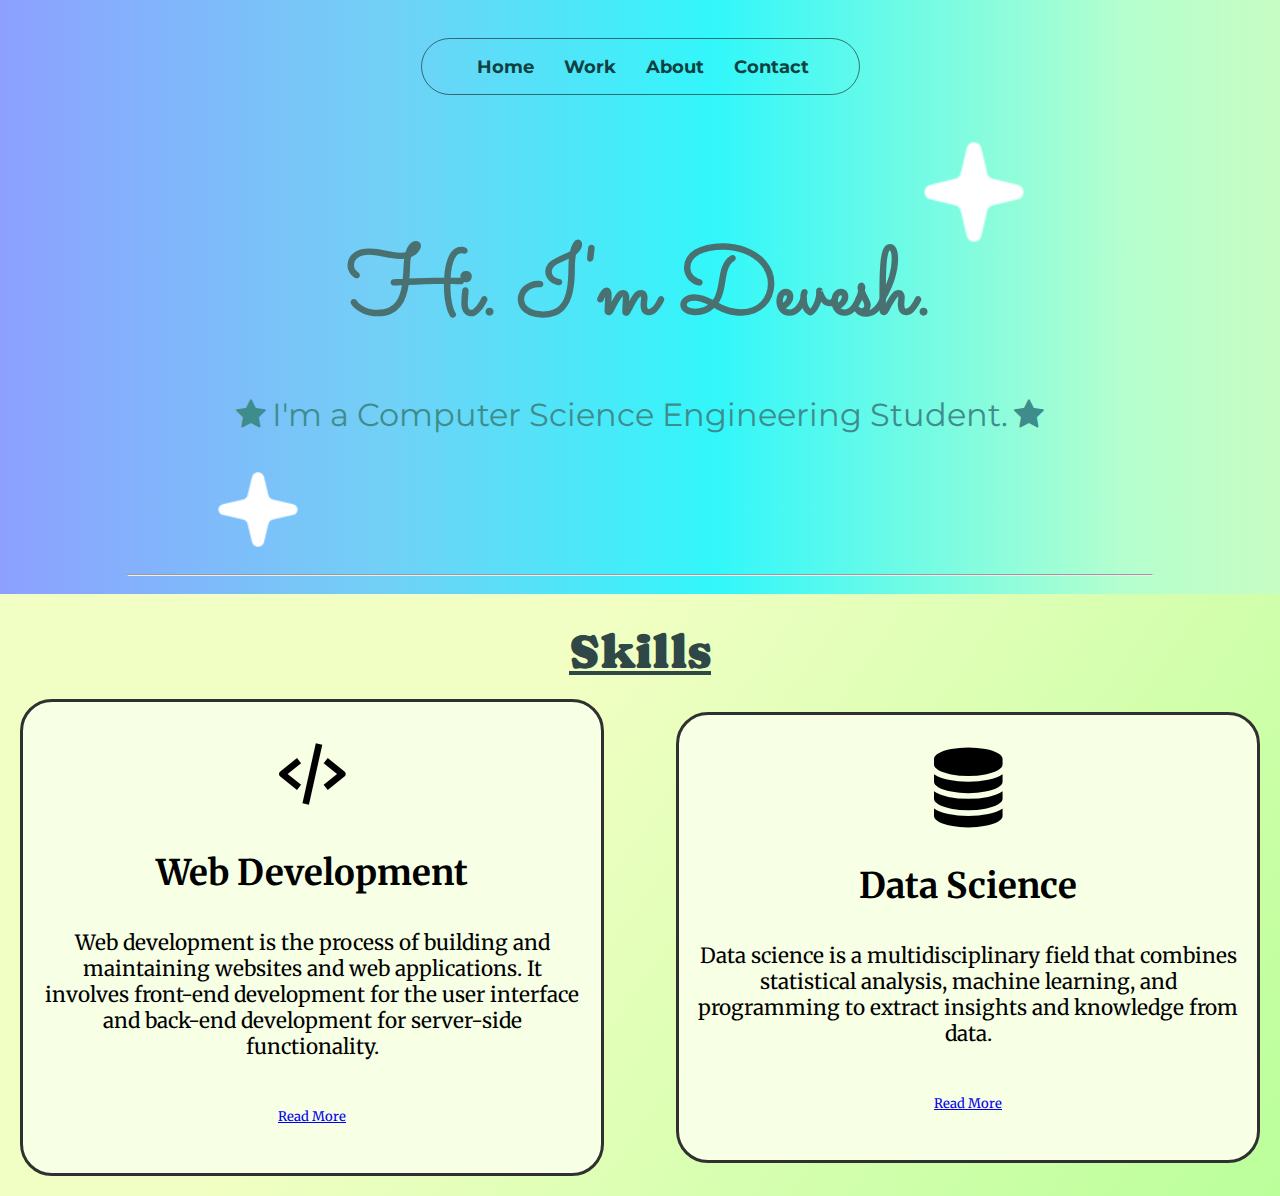
<file: index.html>
<!DOCTYPE html>
<html lang="en" class="light">
<head>
    <meta charset="UTF-8">
    <meta name="viewport" content="width=device-width, initial-scale=1.0">
    <title>Devesh</title>
    <link rel="stylesheet" href="index.css">
    <link rel="preconnect" href="https://fonts.googleapis.com">
    <link rel="preconnect" href="https://fonts.gstatic.com" crossorigin>
    <link href="https://fonts.googleapis.com/css2?family=Caprasimo&family=Lobster&family=Merriweather&family=Montserrat&family=Sacramento&display=swap" rel="stylesheet">
    <link rel="stylesheet" href="https://cdnjs.cloudflare.com/ajax/libs/font-awesome/4.7.0/css/font-awesome.min.css">
    <link href="https://unpkg.com/boxicons@2.1.4/css/boxicons.min.css" rel="stylesheet" />
</head>
<body>
<div class="front">
    <div class="Header" id="Header">
    <nav>
        <ul class="navUl" >
            <li><a href="index.html"> Home </a></li>
            <li><a href="#skills"> Work </a></li>
            <li><a href="about.html"> About </a></li>
            <li><a href="contact.html"> Contact </a></li>
        </ul>
    </nav>
    </div>
    <div class="top">
        <img class="upper" src="Images/img2.png" alt="cloud">
        <h1>Hi. I'm Devesh.</h1>
        <h2 class="sb"><p><i class="fa fa-fw fa-star"></i>I'm a Computer Science Engineering Student.<i class="fa fa-fw fa-star"></i></p></h2>
        <img class="bottom" src="Images/img2.png" alt="cloud">
    </div>
    <hr width="80%">
</div>

<section class="skills" id="skills">
    <h2 class="heading"><span>Skills</span></h2>
    <div class="skills-container" >
      <div class="skills-box">
        <i class='bx bx-code-alt'></i>
        <h3>Web Development</h3>
        <p>Web development is the process of building and maintaining websites and web applications. It involves front-end development for the user interface and back-end development for server-side functionality.</p>
          <a href="https://www.geeksforgeeks.org/web-development/" class="btn" target="_blank">Read More</a>
      </div>

      <div class="skills-box">
        <i class="fa fa-database" ></i>
        <h3>Data Science</h3>
        <p>Data science is a multidisciplinary field that combines statistical analysis, machine learning, and programming to extract insights and knowledge from data.</p>
          <a href="https://www.geeksforgeeks.org/what-is-data-science/" class="btn" target="_blank">Read More</a>
      </div>
    </div>
</section >

<!-- <div class="container">
    <div class="section1">
    <h1><i class="fa fa-fw fa-angle-right"></i>Certifications</h1>
        <p>IBM Data Analyst Specialization</p>
        <p>HTML, CSS, and Javascript for Web Developers</p>
        <p>Introduction to User Experience Design</p> 
    </div>
    <div class="section2">
    </div>
</div> -->

</body>
</html>
</file>
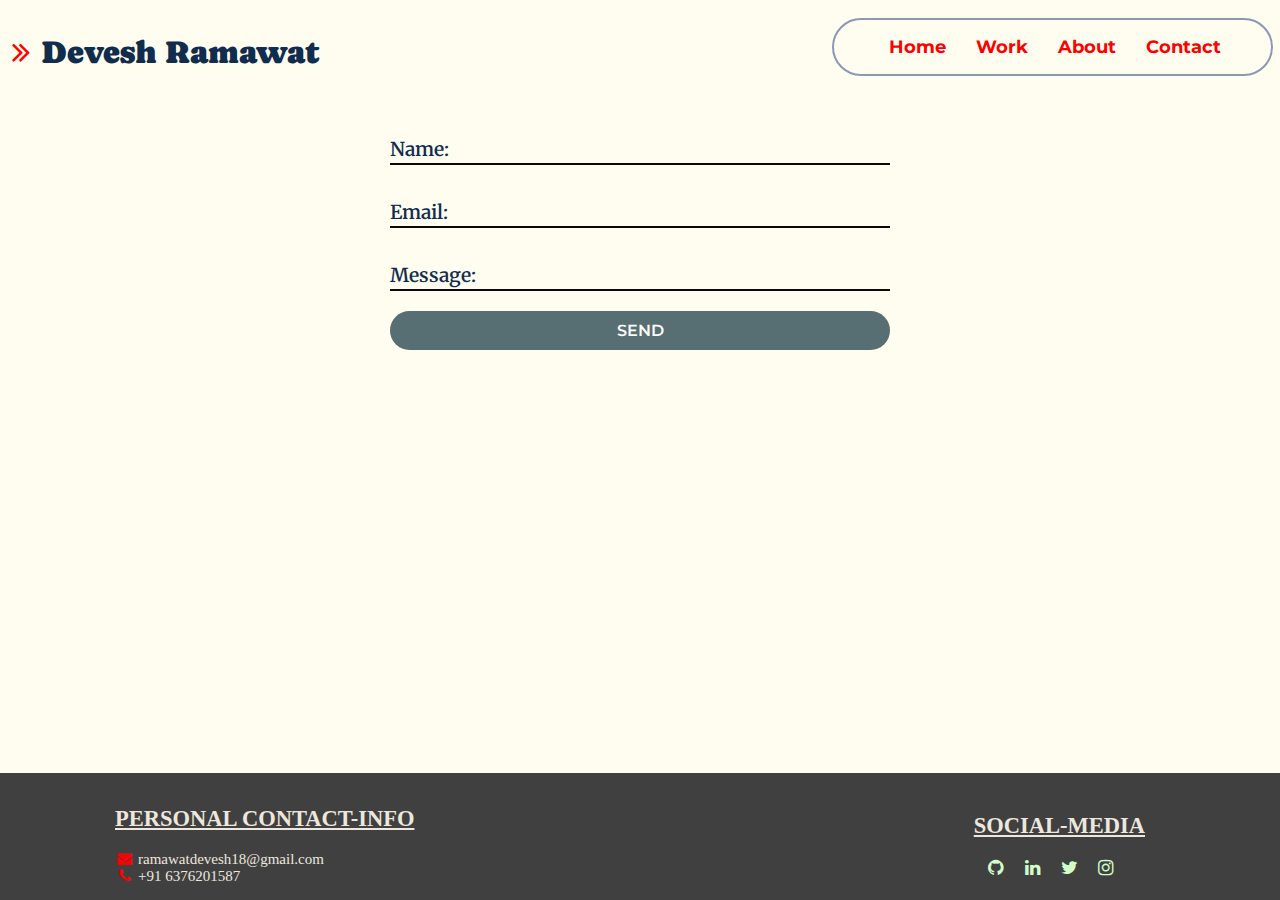
<file: contact.html>
<!DOCTYPE html>
<html>
<head>
  <title>Contact Page</title>
  <link rel="stylesheet" type="text/css" href="contact.css">
  <link rel="preconnect" href="https://fonts.googleapis.com">
  <link rel="preconnect" href="https://fonts.gstatic.com" crossorigin>
  <link href="https://fonts.googleapis.com/css2?family=Caprasimo&family=Lobster&family=Merriweather&family=Montserrat&family=Sacramento&display=swap" rel="stylesheet">
  <link rel="stylesheet" href="https://cdnjs.cloudflare.com/ajax/libs/font-awesome/4.7.0/css/font-awesome.min.css">
</head>
<body>
    <div class="header">
    <h1><i class="fa fa-fw fa-angle-double-right"></i>Devesh Ramawat</h1>
    <div class="navDiv">
    <nav>
        <ul class="navUl" >
            <li><a href="index.html"> Home </a></li>
            <li><a href="#"> Work </a></li>
            <li><a href="about.html"> About </a></li>
            <li><a href="contact.html"> Contact </a></li>
        </ul>
    </nav>
    </div>
</div>

  <div class="container">
    <form action="#" method="POST">
    <div class="inputbox">
      <label for="name">Name:</label>
      <input type="text" id="name" name="name" required>
    </div>
    <div class="inputbox">
      <label for="email">Email:</label>
      <input type="email" id="email" name="email" required>
    </div>
    <div class="inputbox">
      <label for="message">Message:</label>
      <input type="text" id="message" name="message" required></textarea>
    </div>
      <input type="submit" value="SEND">
    </form>
  </div>

  <footer class="footer">
    <div class="contact-info">
    <h2>PERSONAL CONTACT-INFO</h2>
      <span><i class="fa fa-fw fa-envelope"></i> ramawatdevesh18@gmail.com</span>
      <span><i class="fa fa-fw fa-phone"></i> +91 6376201587</span>
    </div>
    <div class="social-media">
      <h2>social-media</h2>
      <a href="https://github.com/ramawatdevesh18"><i class="fa fa-fw fa-github"></i></a>
      <a href="https://www.linkedin.com/in/devesh-ramawat-693a4123b/"><i class="fa fa-fw fa-linkedin"></i></a>
      <a href="https://twitter.com/devesh_r18"><i class="fa fa-fw fa-twitter"></i></a>
      <a href="https://instagram.com/ramawat_devesh18?igshid=OGQ5ZDc2ODk2ZA=="><i class="fa fa-fw fa-instagram"></i></a>

    </div>
  </footer>

</body>
</html>
</file>
<file: index.css>
body{
    background-color: white;
    text-align: center;
    margin:0;
    padding: 0;
    font-family: Merriweather,serif;
    
}
.Header{
    padding-top: 3%;
    display: flex;
    justify-content: center;
}

nav{
    padding-right :35px;
    border-radius: 50px;
    background:transparent;
    border: 1px solid rgba(13, 13, 13, 0.553);
    justify-content: center;
    
}
.navUl{
    display: flex;
    list-style-type: none;   
}

.navUl li{
    padding: 0px 15px;   
    font-size: 18px; 
}

.navUl a{
    text-decoration: none;
    color: #0e4141; 
    font-family: 'Montserrat',sans-serif;
    font-weight:bold;
    transition: .2s ease-in;
}

.navUl a:hover{
    text-decoration:overline;
    color: #0daeae; 
}

.front h1{
    font-size: 5.925rem;
    margin: 30px auto 0;
    font-family: 'Sacramento',cursive; 
    color: #4a7171; 
     /* line-height: -2;  increase the gap at top and bottom */
}

.sb{
    font-size: 1.8rem;
   
}
.front h2{
    font-size: 2rem;
    font-family: 'Montserrat',sans-serif;
    font-weight: normal;
    color: #3e8c8c; 
}
.front{
    background-image: linear-gradient(to right, rgb(141, 160, 255) 0%, rgba(114,208,246,1) 15%, rgba(50,247,250,1) 28%, rgba(181,255,206,1) 44%, rgba(245,248,171,1) 65%, rgb(252, 190, 136) 90%, rgb(255, 197, 197) 100%);
    background-size: 200%;
    animation: bg-animat 10s infinite alternate;
    padding-bottom: 10px;
}

@keyframes bg-animat {
    0%{
        background-position:left;
    }
    100%{
        background-position: right;
    }
}

.top{
    position: relative;
    padding-top: 100px;
    padding-bottom: 100px;
    
}
.bottom{
    position: absolute;
    padding-bottom: 40px ;
    left: 17%;
    top:80%;
    height:75px;
    width: 80px  ;
}

.upper{
    position:absolute;
    right: 20%;
    top:10%;
    height:100px;
    width: 100px  ;
}

.heading{
    margin: 0;
    text-align: center;
    color: #2f4747; 
    font-size: 3rem;
    font-family:Caprasimo;
    font-weight: lighter;
    text-decoration: underline;
}
.skills{
    padding-top: 30px;
    background: linear-gradient(125deg, rgba(242,255,196,1) 11%, rgba(183,255,152,1) 32%, rgba(91,242,223,1) 51%, rgb(125, 255, 216) 71%, rgba(119,210,255,1) 90%);;
    background-size: 400%;
    animation: bg-animat 10s infinite alternate;
}

.skills-container{
    display: flex;
    justify-content: center;
    align-items: center;
    flex-wrap: wrap;
    gap: 2rem;
}

.skills-container .skills-box {
    margin:20px 20px;
    margin-right: 20px;
    flex: 2 2 30rem;
    background:#F7FFE5;
    padding: 2rem 1rem 3rem;
    border-radius: 2rem;
    text-align: center;
    border: .2rem solid rgb(48, 48, 48);
    transition: .5s ease;
    width: fit-content;
    font-size: small;
}

.skills-container .skills-box:hover {
    border-color: black;
    transform: scale(1.02);
}

.skills-box i{
    font-size: 5rem;
    color: black;
}

.skills-box h3{
    font-size: 2.2rem; 
}

.skills-box p {
    font-size: 1.3rem;
    margin: 1rem 0 3rem;
}



.container {
    display: flex;
    justify-content:left;
    height: 100vh;
}
  
.section1{
    text-align:left;
    width: 60%;
    padding: 60px 80px;
    background-color: #e43434;
}

.hobbies {
    padding-top: 80px;
    width: 40%;
    background-color: #569389;
}
</file>
<file: contact.css>
body{
    margin: 0;
    padding: 0;
    background: #fffdf0;
}

.container {
    max-width: 500px;
    margin: 0 auto;
    padding: 20px;
}
  
h1{
    color:#112D4E;
    width: 65%;
    justify-content: left;
    font-family:Caprasimo;
    font-weight: lighter;
}
h1 i{
    color: #fd0000;
} 
  
form{
    display: flex;
    flex-direction: column;
}

.inputbox{
    display:flex;
    border-bottom: 2px solid #090909;
    margin-bottom: 10px;
    font-size: larger;
}

.inputbox label{
    margin-top: 25px;
    color: #112D4E;
    font-weight: 600;
    font-family: Merriweather;
}

input[type="text"],
input[type="email"],
textarea {
    margin-top: 25px;
    padding-left: 15px;
    background: transparent;
    border: 2px solid #545454;
    border-radius: 4px;
    border: none;
    outline: none;
    font-size: 1em;
    color:#675d03;
    font-family: Merriweather;
    width: 100vw;
}
input[type="text"]{
    text-transform: uppercase;
}
  
input[type="submit"] {
    margin-top: 10px;
    padding: 10px 20px;
    background-color: #576F72;
    color:#fcfafa;
    border-radius: 50px;
    font-family: Montserrat;
    border: none;
    outline: none;
    cursor: pointer;
    text-align: center;
    font-size: 1em;
    font-weight: 600;
}
  
input[type="submit"]:hover {
    background-color: #7D9D9C;
}

.footer {
    background-color: #404040;
    padding: 15px;
    display: flex;
    justify-content: space-between;
    align-items: center;
    font-size: 15px;
    color: #ede7de;
    position: fixed;
    bottom: 0;
    left: 0;
    width: 100%;
}
  
.contact-info {
    display: flex;
    flex-direction: column;
    padding-left: 100px;
}
.contact-info i{
    color:#fd0000;
}

.social-media{
    padding-right: 150px;
    
}

.social-media h2,
.contact-info h2{
    text-decoration: underline;
    text-transform: uppercase;
}
  
.social-media a {
    margin-left: 10px;
    font-size: larger;
    transition: .5s ease;
    color: #d1fdc7;
}
.social-media a:hover {
    color:rgb(0, 201, 0) ;
}
nav{
    margin-top:5px;
    width:fit-content;
    padding-right :35px;
    border-radius: 50px;
    background:transparent;
    border: 2px solid #8a99b4;
}
.navUl{
    display: flex;
    list-style-type: none;   
}
.navUl li{
    padding: 0px 15px;   
    font-size: 18px; 
}
.navUl a{
    text-decoration: none;
    color: #fd0000; 
    font-family: 'Montserrat',sans-serif;
    font-weight:bold;
    transition: .5s ease;
}
.navUl a:hover{
    text-decoration:overline;
    color: #746bfb;
}
  
.header{
    display: flex;
    padding-top: 1%;
}
</file>
